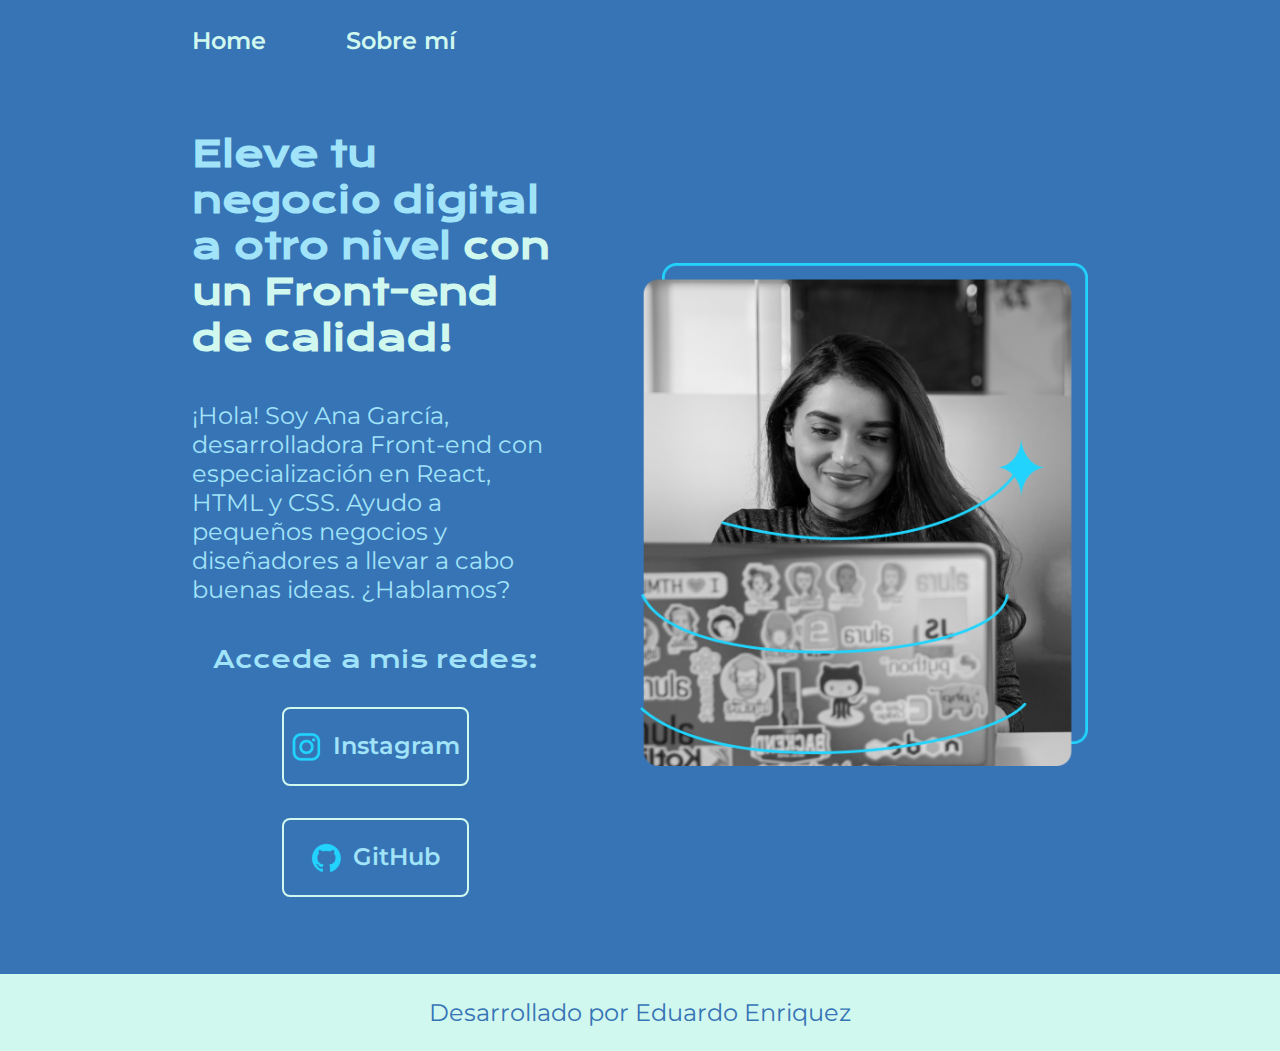
<file: index.html>
<!DOCTYPE html>
<html lang="es-mx">

<head>
    <meta charset="UTF-8">
    <meta name="viewport" content="width=device-width, initial-scale=1.0">
    <title>Portafolio</title>
    <link rel="stylesheet" href="./styles/style.css">
</head>

<body>
    <header class="header">
        <nav class="header__menu">
            <a class="header__menu__link" href="index.html">Home</a>
            <a class="header__menu__link" href="about.html">Sobre mí</a>
        </nav>
    </header>
    <main class="presentacion">
        <section class="presentacion__contenido">
            <h1 class="presentacion__contenido__titulo">
                Eleve tu negocio digital a otro nivel <strong class="titulo-destaque">con un Front-end de
                    calidad!</strong>
            </h1>
            <p class="presentacion__contenido__texto">
                ¡Hola! Soy Ana García,</Strong> desarrolladora Front-end
                con especialización en React, HTML y CSS. Ayudo
                a pequeños negocios y diseñadores a llevar a
                cabo buenas ideas. ¿Hablamos?
            </p>
            <div class="presentacion__enlaces">
                <h2 class="presentacion_enlaces_subtitulo">Accede a mis redes:</h2>
                <a class="presentacion__enlaces_link" href="https://www.instagram.com/?hl=es">
                    <img src="./assets/instagram.png"> Instagram</a>
                <a class="presentacion__enlaces_link" href="https://www.github.com">
                    <img src="./assets/github.png"> GitHub</a>
            </div>

        </section>
        <img class="presentacion__imagen" src="./assets/Imagem.png" alt="Imagen de Ana Garcia trabajando" />
    </main>
    <footer class="footer">
        <p>Desarrollado por Eduardo Enriquez</p>
    </footer>
</body>

</html>
</file>
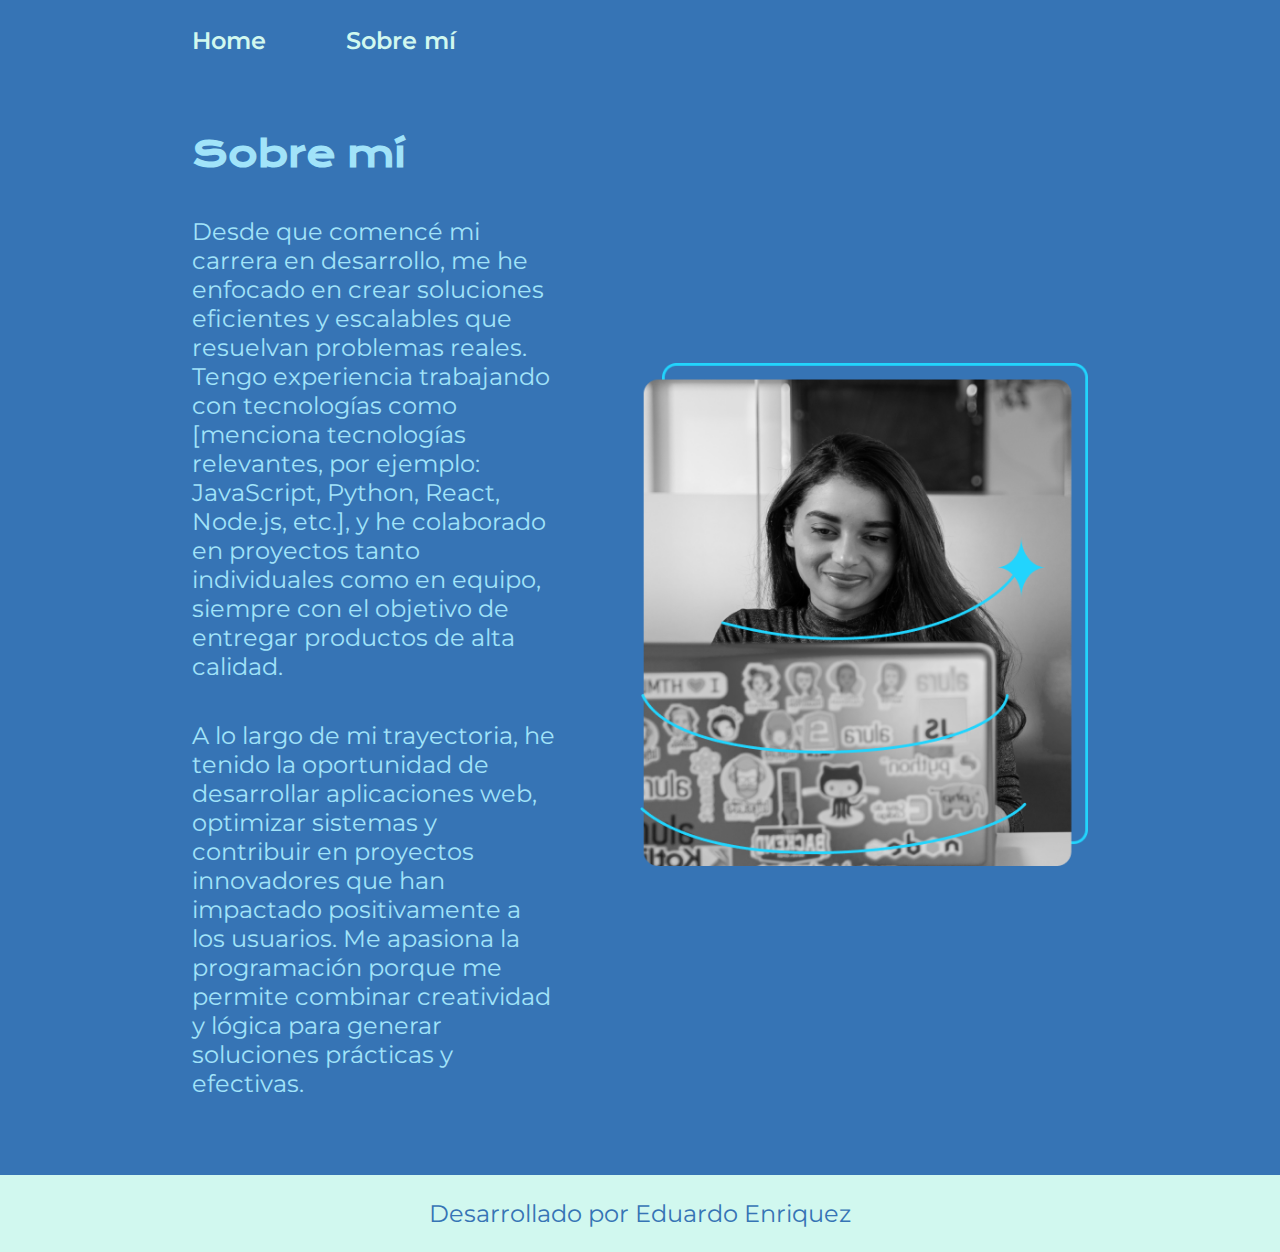
<file: about.html>
<!DOCTYPE html>
<html lang="es-mx">

<head>
    <meta charset="UTF-8">
    <meta name="viewport" content="width=device-width, initial-scale=1.0">
    <title>Sobre mí</title>
    <link rel="stylesheet" href="./styles/style.css">
</head>

<body>
    <header class="header">
        <nav class="header__menu">
            <a class="header__menu__link" href="index.html">Home</a>
            <a class="header__menu__link" href="about.html">Sobre mí</a>
        </nav>
    </header>
    <main class="presentacion">
        <section class="presentacion__contenido">
            <h1 class="presentacion__contenido__titulo">Sobre mí</h1>
            <p class="presentacion__contenido__texto">Desde que comencé mi carrera en desarrollo, me he enfocado
                en crear soluciones eficientes y escalables que resuelvan problemas reales. Tengo experiencia
                trabajando con tecnologías como [menciona tecnologías relevantes, por ejemplo: JavaScript,
                Python, React, Node.js, etc.], y he colaborado en proyectos tanto individuales como en equipo,
                siempre con el objetivo de entregar productos de alta calidad.</p>
            <p class="presentacion__contenido__texto">A lo largo de mi trayectoria, he tenido la oportunidad de
                desarrollar aplicaciones web, optimizar sistemas y contribuir en proyectos innovadores que han
                impactado positivamente a los usuarios. Me apasiona la programación porque me permite combinar
                creatividad y lógica para generar soluciones prácticas y efectivas.</p>
        </section>
        <img class="presentacion__imagen" src="./assets/Imagem.png" alt="Imagen de Ana Garcia trabajando" />
    </main>
    <footer class="footer">
        <p>Desarrollado por Eduardo Enriquez</p>
    </footer>
</body>

</html>
</file>
<file: styles/style.css>
@import url('https://fonts.googleapis.com/css2?family=Krona+One&family=Montserrat:ital,wght@0,100..900;1,100..900&display=swap');


:root {
    --color-primario: #3674B5;
    --color-secundario: #A1E3F9;
    --color-terciario: #D1F8EF;
    --color-hover: #272727;

    --fuente-montserrat: "Montserrat", sams serif;
    --funte-krona: "Krona One", sams serif;
}

* {
    padding: 0;
    margin: 0;
}

body {
    background-color: var(--color-primario);
    color: var(--color-secundario);
    box-sizing: border-box;
}

.header {
    padding: 2% 0% 0% 15%;
}

.header__menu {
    display: flex;
    gap: 80px;
}

.header__menu__link {
    font-family: var(--fuente-montserrat);
    font-size: 1.5rem;
    font-weight: 600;
    color: var(--color-terciario);
    text-decoration: none;
}

.presentacion {
    display: flex;
    align-items: center;
    padding: 6% 15%;
    justify-content: space-between;
    gap: 82px;
}

.presentacion__contenido {
    width: 50%;
    display: flex;
    flex-direction: column;
    gap: 40px;
}

.presentacion__contenido__titulo {
    font-size: 2.25rem;
    font-family: var(--funte-krona);
}


.titulo-destaque {
    color: var(--color-terciario);
}

.presentacion__contenido__texto {
    font-size: 1.5rem;
    font-family: var(--fuente-montserrat);
}

.presentacion__enlaces {
    display: flex;
    justify-content: space-between;
    flex-direction: column;
    align-items: center;
    gap: 32px
}

.presentacion_enlaces_subtitulo {
    font-family: var(--funte-krona);
    font-size: 1.5rem;
    font-weight: 400;
}

.presentacion__enlaces_link {
    width: 50%;
    text-align: center;
    padding: 21.5px 0;
    border-radius: 8px;
    font-family: var(--fuente-montserrat);
    font-size: 1.5rem;
    font-weight: 600;
    text-decoration: none;
    color: var(--color-secundario);
    border: 2px solid var(--color-terciario);
    display: flex;
    justify-content: center;
    gap: 10px;
}

.presentacion__enlaces_link:hover {
    background-color: var(--color-hover)
}

.presentacion__imagen {
    width: 50%;
}

.footer {
    background-color: var(--color-terciario);
    padding: 1.5rem;
    color: var(--color-primario);
    text-align: center;
    font-family: var(--fuente-montserrat);
    font-size: 1.5rem;
    font-weight: 400;
}

@media (max-width: 1200px) {

    .header {
        padding: 10%;
    }

    .header__menu {
        justify-content: center;
    }

    .presentacion {
        flex-direction: column-reverse;
        padding: 5%;
    }

    .presentacion__contenido {
        width: auto;
    }
}
</file>
